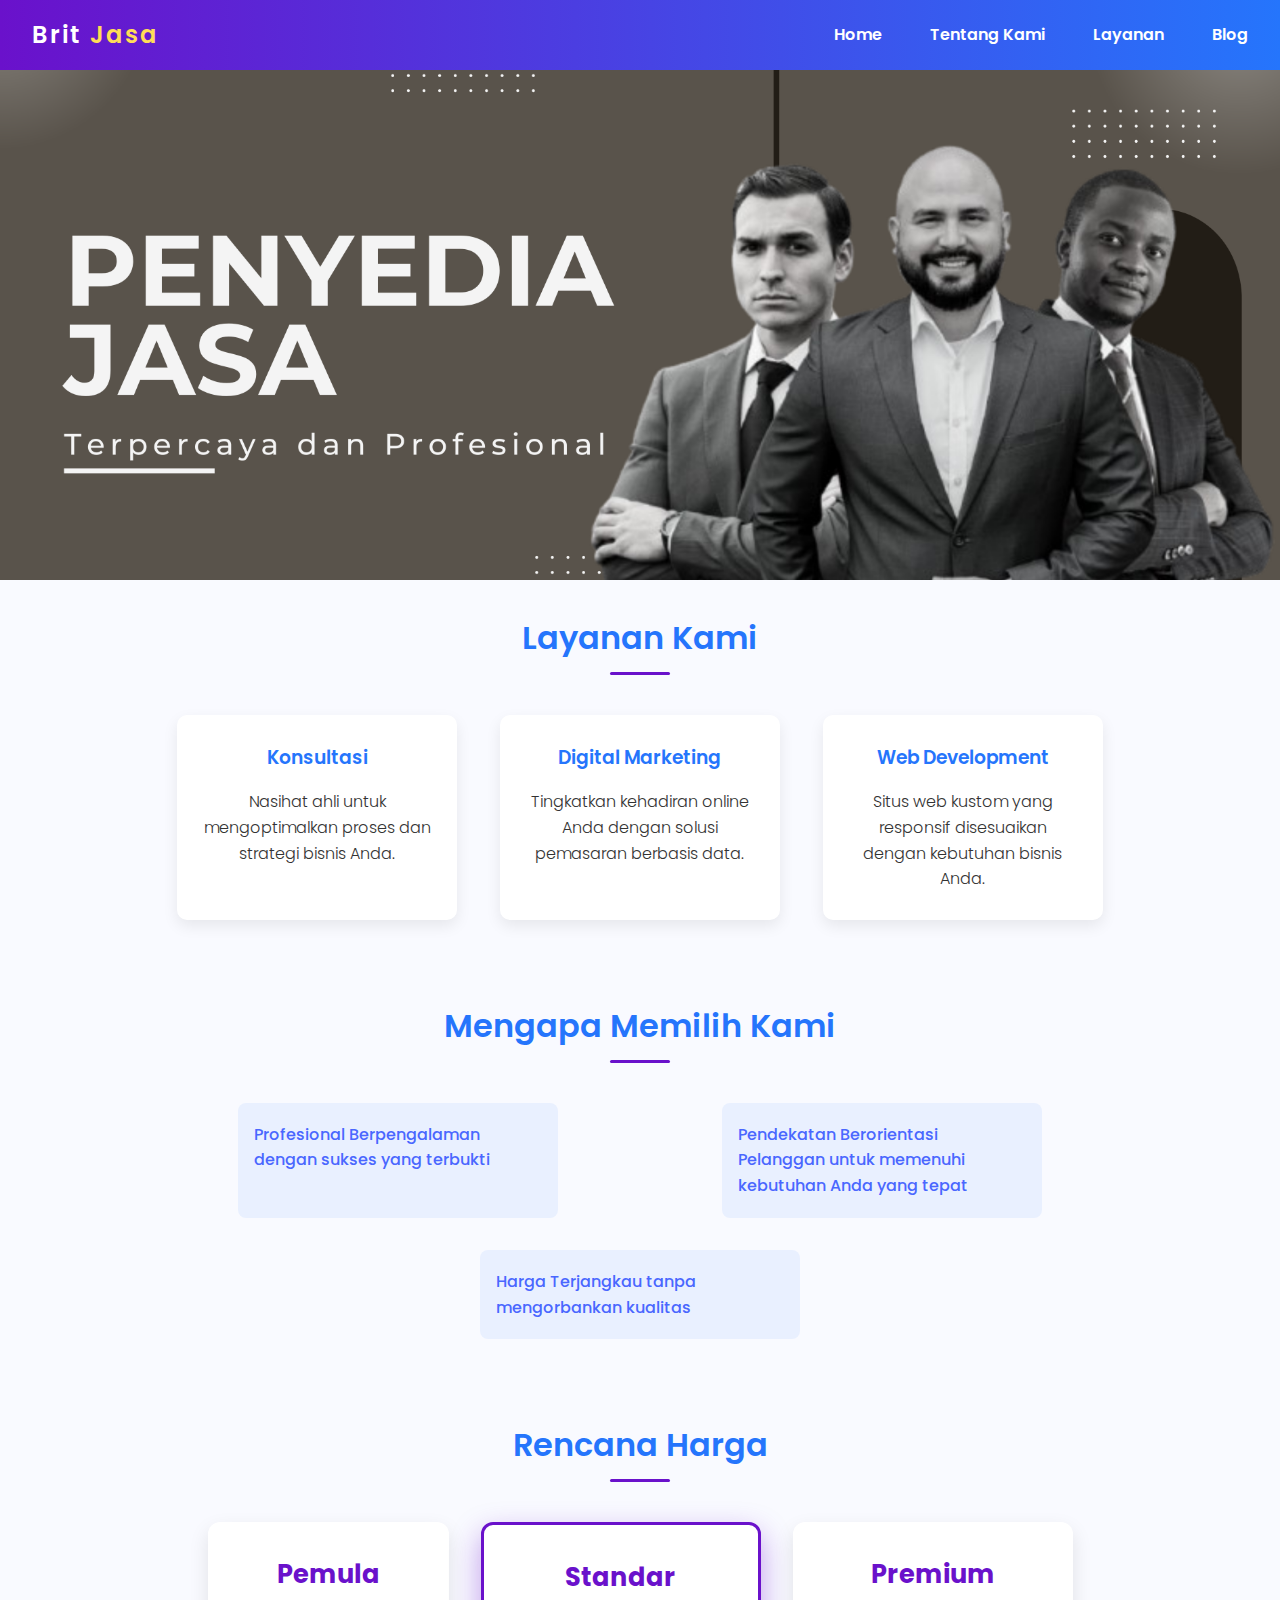
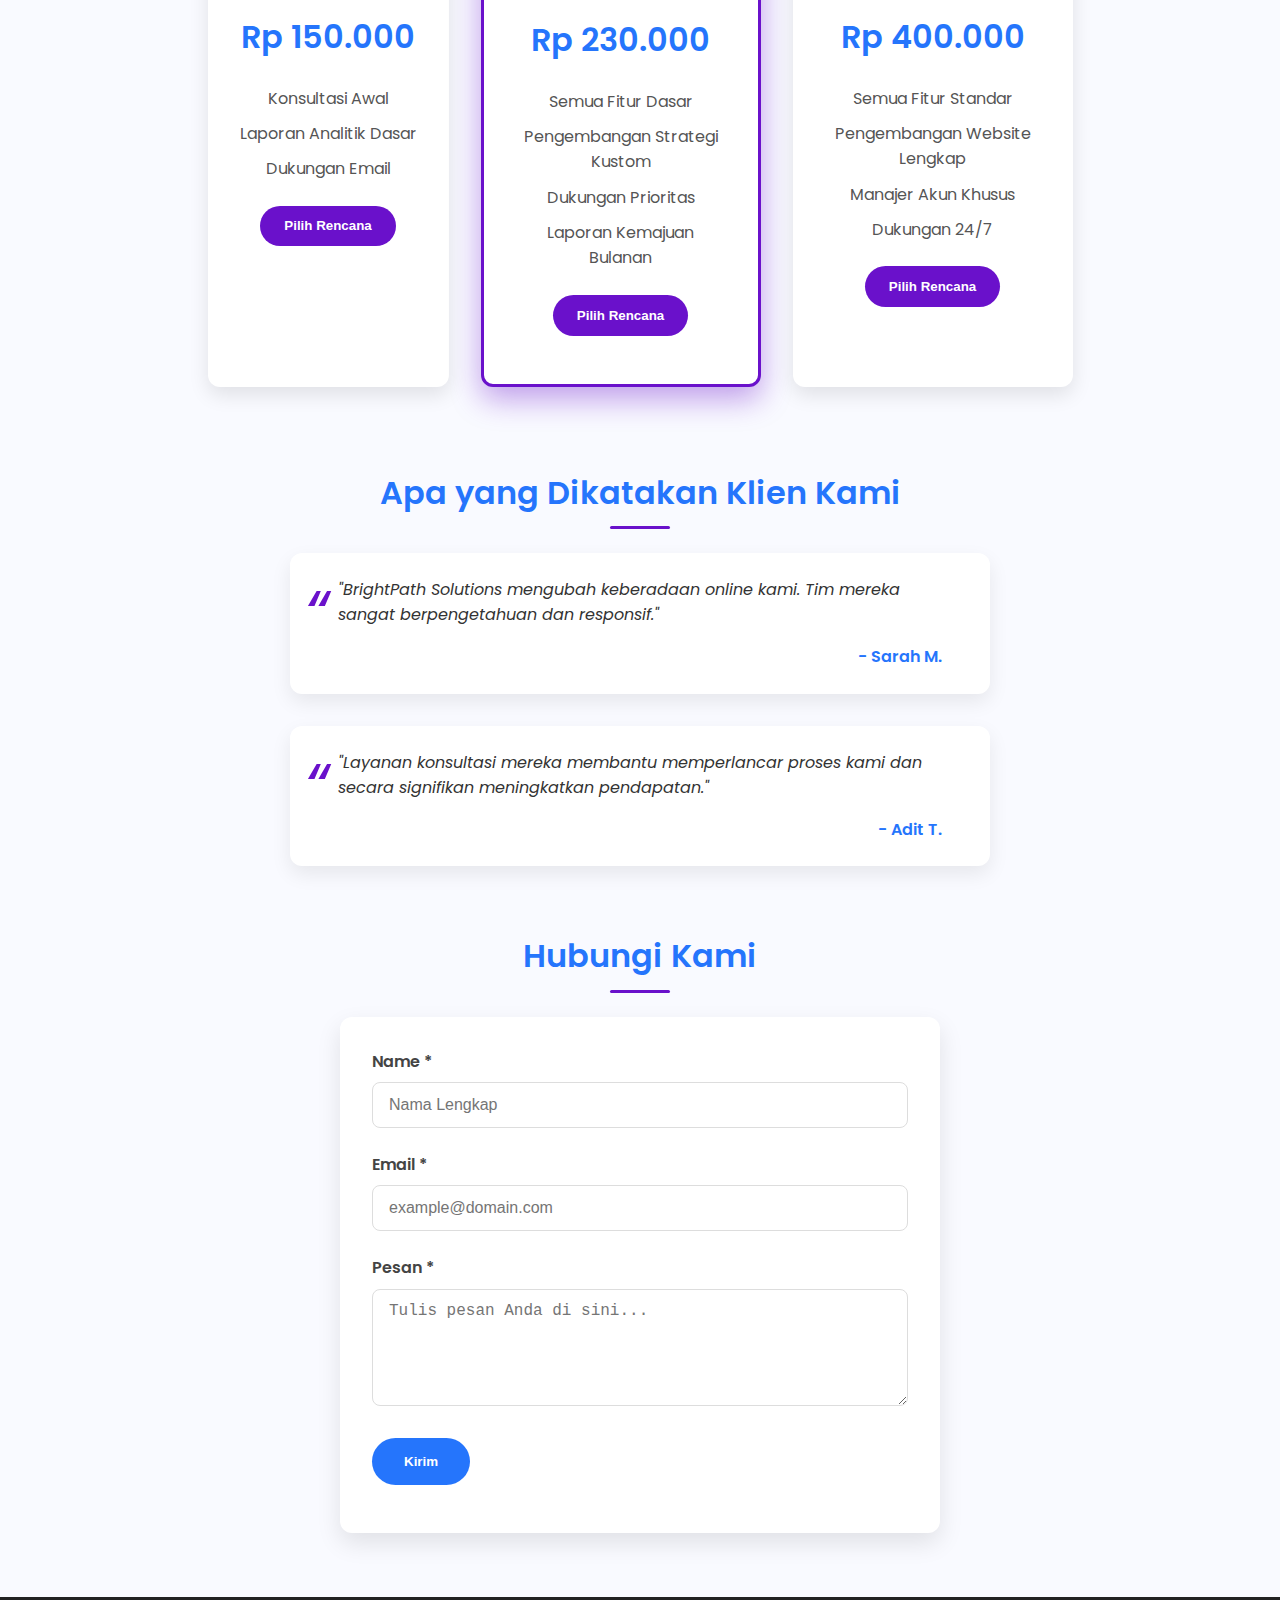
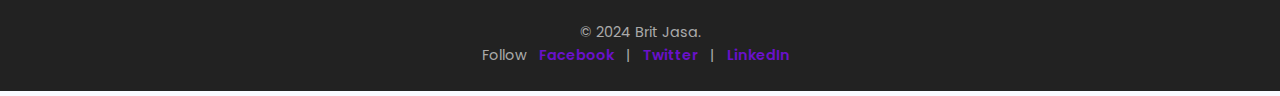
<file: index.html>
<!DOCTYPE html>
<html lang="en">
<head>
<meta charset="UTF-8" />
<meta name="viewport" content="width=device-width, initial-scale=1" />
<title>Professional Service Provider</title>
<link rel="stylesheet" href="style.css">
</head>
<body>
<header>
  <h1>Brit <span class="cor">Jasa</span></h1>
  <nav>
    <a href="index.html">Home</a>
    <a href="tentang.html">Tentang Kami</a>
    <a href="layanan.html">Layanan</a>
    <a href="blog.html">Blog</a>
  </nav>
</header>
<div class="banner">
  <img src="britch.png" alt="banner">
</div>
<main>
  <section id="services">
    <h2 class="section-title">Layanan Kami</h2>
    <div class="services-list">
      <div class="service-card">
        <h3>Konsultasi</h3>
        <p>Nasihat ahli untuk mengoptimalkan proses dan strategi bisnis Anda.</p>
      </div>
      <div class="service-card">
        <h3>Digital Marketing</h3>
        <p>Tingkatkan kehadiran online Anda dengan solusi pemasaran berbasis data.</p>
      </div>
      <div class="service-card">
        <h3>Web Development</h3>
        <p>Situs web kustom yang responsif disesuaikan dengan kebutuhan bisnis Anda.</p>
      </div>
    </div>
  </section>
  <section id="features">
    <h2 class="section-title">Mengapa Memilih Kami</h2>
    <div class="features">
      <div class="feature-item">Profesional Berpengalaman dengan sukses yang terbukti</div>
      <div class="feature-item">Pendekatan Berorientasi Pelanggan untuk memenuhi kebutuhan Anda yang tepat</div>
      <div class="feature-item">Harga Terjangkau tanpa mengorbankan kualitas</div>
    </div>
  </section>
  <section id="pricing">
    <h2 class="section-title">Rencana Harga</h2>
    <div class="pricing">
      <div class="pricing-plan">
        <h3>Pemula</h3>
        <div class="price">Rp 150.000</div>
        <ul>
          <li>Konsultasi Awal</li>
          <li>Laporan Analitik Dasar</li>
          <li>Dukungan Email</li>
        </ul>
        <button class="btn-select">Pilih Rencana</button>
      </div>
      <div class="pricing-plan popular">
        <h3>Standar</h3>
        <div class="price">Rp 230.000</div>
        <ul>
          <li>Semua Fitur Dasar</li>
          <li>Pengembangan Strategi Kustom</li>
          <li>Dukungan Prioritas</li>
          <li>Laporan Kemajuan Bulanan</li>
        </ul>
        <button class="btn-select">Pilih Rencana</button>
      </div>
      <div class="pricing-plan">
        <h3>Premium</h3>
        <div class="price">Rp 400.000</div>
        <ul>
          <li>Semua Fitur Standar</li>
          <li>Pengembangan Website Lengkap</li>
          <li>Manajer Akun Khusus</li>
          <li>Dukungan 24/7</li>
        </ul>
        <button class="btn-select">Pilih Rencana</button>
      </div>
    </div>
  </section>
  <section id="testimonials">
    <h2 class="section-title">Apa yang Dikatakan Klien Kami</h2>
    <div class="testimonials">
      <div class="testimonial-item">
        "BrightPath Solutions mengubah keberadaan online kami. Tim mereka sangat berpengetahuan dan responsif."
        <div class="testimonial-author">- Sarah M.</div>
      </div>
      <div class="testimonial-item">
        "Layanan konsultasi mereka membantu memperlancar proses kami dan secara signifikan meningkatkan pendapatan."
        <div class="testimonial-author">- Adit T.</div>
      </div>
    </div>
  </section>
  <section id="contact">
    <h2 class="section-title">Hubungi Kami</h2>
    <form id="contactForm" novalidate>
      <div class="form-group">
        <label for="name">Name *</label>
        <input type="text" id="name" name="name" placeholder="Nama Lengkap" required />
      </div>
      <div class="form-group">
        <label for="email">Email *</label>
        <input type="email" id="email" name="email" placeholder="example@domain.com" required />
      </div>
      <div class="form-group">
        <label for="message">Pesan *</label>
        <textarea id="message" name="message" rows="5" placeholder="Tulis pesan Anda di sini..." required></textarea>
      </div>
      <button type="submit">Kirim</button>
      <p id="formMessage" style="margin-top: 1rem; font-weight: 600;"></p>
    </form>
  </section>
</main>
<footer>
  <p>© 2024 Brit Jasa.</p>
  <p>
    Follow
    <a href="#" aria-label="Facebook">Facebook</a> |
    <a href="#" aria-label="Twitter">Twitter</a> |
    <a href="#" aria-label="LinkedIn">LinkedIn</a>
  </p>
</footer>
<script src="app.js"></script>
<script>
  
</script>
</body>
</html>
</file>
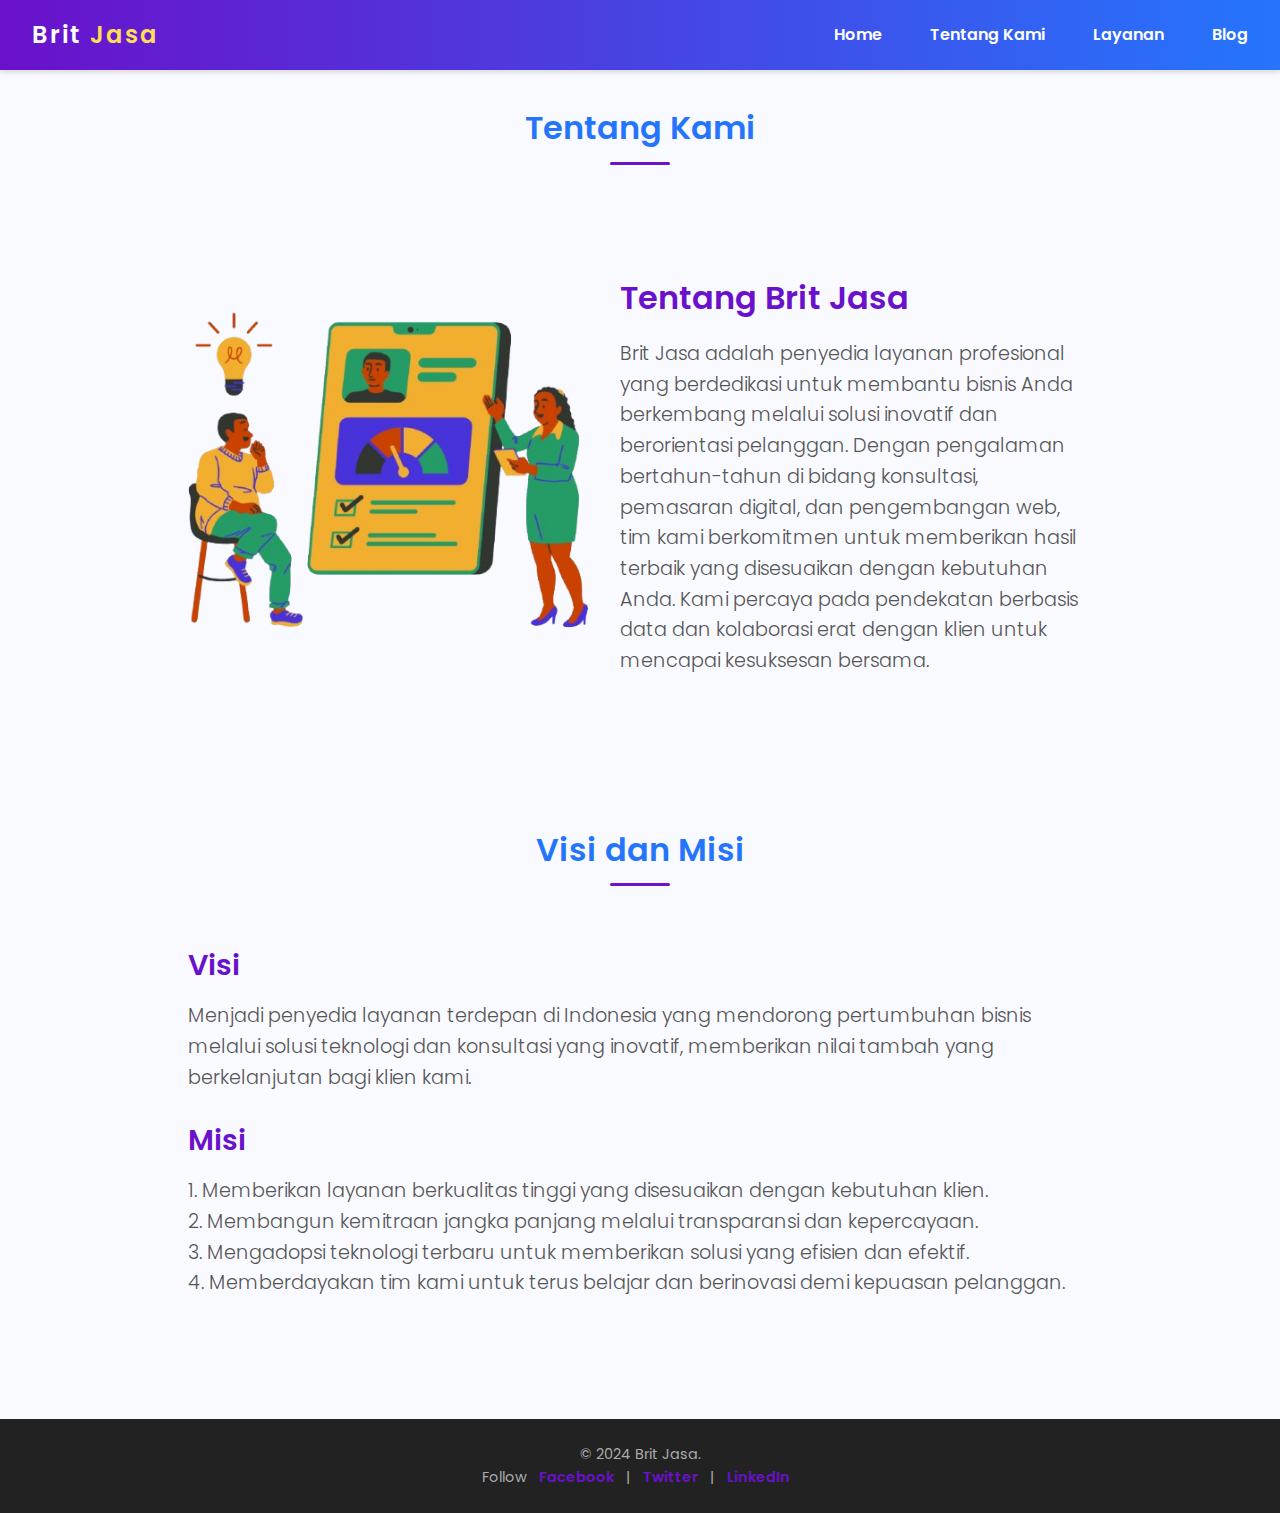
<file: tentang.html>
<!DOCTYPE html>
<html lang="en">
<head>
  <meta charset="UTF-8" />
  <meta name="viewport" content="width=device-width, initial-scale=1" />
  <title>About Us - Brit Jasa</title>
  <link rel="stylesheet" href="style.css">
</head>
<body>
  <header>
    <h1>Brit <span class="cor">Jasa</span></h1>
    <nav>
      <a href="index.html">Home</a>
      <a href="tentang.html">Tentang Kami</a>
      <a href="layanan.html">Layanan</a>
      <a href="blog.html">Blog</a>
    </nav>
  </header>
  <main>
    <section id="about">
      <h2 class="section-title">Tentang Kami</h2>
      <div class="about-container">
        <div class="about-image">
          <img src="about.png" alt="About Us Image" />
        </div>
        <div class="about-text">
          <h3>Tentang Brit Jasa</h3>
          <p>
            Brit Jasa adalah penyedia layanan profesional yang berdedikasi untuk membantu bisnis Anda berkembang melalui solusi inovatif dan berorientasi pelanggan. Dengan pengalaman bertahun-tahun di bidang konsultasi, pemasaran digital, dan pengembangan web, tim kami berkomitmen untuk memberikan hasil terbaik yang disesuaikan dengan kebutuhan Anda. Kami percaya pada pendekatan berbasis data dan kolaborasi erat dengan klien untuk mencapai kesuksesan bersama.
          </p>
        </div>
      </div>
    </section>
    <section id="vision-mission">
      <h2 class="section-title">Visi dan Misi</h2>
      <div class="vision-mission-container">
        <h3>Visi</h3>
        <p>
          Menjadi penyedia layanan terdepan di Indonesia yang mendorong pertumbuhan bisnis melalui solusi teknologi dan konsultasi yang inovatif, memberikan nilai tambah yang berkelanjutan bagi klien kami.
        </p>
        <h3>Misi</h3>
        <p>
          1. Memberikan layanan berkualitas tinggi yang disesuaikan dengan kebutuhan klien.<br>
          2. Membangun kemitraan jangka panjang melalui transparansi dan kepercayaan.<br>
          3. Mengadopsi teknologi terbaru untuk memberikan solusi yang efisien dan efektif.<br>
          4. Memberdayakan tim kami untuk terus belajar dan berinovasi demi kepuasan pelanggan.
        </p>
      </div>
    </section>
  </main>
  <footer>
    <p>© 2024 Brit Jasa.</p>
    <p>
      Follow
      <a href="#" aria-label="Facebook">Facebook</a> |
      <a href="#" aria-label="Twitter">Twitter</a> |
      <a href="#" aria-label="LinkedIn">LinkedIn</a>
    </p>
  </footer>
  <script>
    // Basic JavaScript for potential interactivity
    document.addEventListener('DOMContentLoaded', () => {
      console.log('Tentang Kami page loaded successfully');
    });
  </script>
</body>
</html>
</file>
<file: style.css>
@import url("https://fonts.googleapis.com/css2?family=Poppins:wght@300;600&display=swap");
* {
  box-sizing: border-box;
  margin: 0;
  padding: 0;
}
body {
  font-family: "Poppins", sans-serif;
  background: #f9faff;
  color: #333;
  line-height: 1.6;
}
header {
  background: linear-gradient(90deg, #6a11cb 0%, #2575fc 100%);
  color: white;
  padding: 1rem 2rem;
  display: flex;
  justify-content: space-between;
  align-items: center;
  box-shadow: 0 2px 6px rgba(0, 0, 0, 0.15);
}
header h1 {
  font-weight: 600;
  font-size: 1.5rem;
  letter-spacing: 2px;
  margin: 0;
}
.cor {
  color: #ffdd57;
}
nav {
  display: flex;
  gap: 3rem;
}
nav a {
  color: white;
  font-weight: 600;
  text-decoration: none;
  transition: color 0.3s ease;
}
nav a:hover {
  color: #ffdd57;
}
.banner {
  position: relative;
  width: 100%;
  height: 510px;
  overflow: hidden;
}
.banner img {
  width: 100%;
  height: 100%;
  object-fit: cover;
}
main {
  max-width: 1000px;
  margin: 2rem auto 4rem auto;
  padding: 0 1rem;
}
section {
  margin-bottom: 4rem;
}
h2.section-title {
  text-align: center;
  font-weight: 600;
  font-size: 2rem;
  color: #2575fc;
  margin-bottom: 1.5rem;
  position: relative;
}
h2.section-title::after {
  content: "";
  display: block;
  width: 60px;
  height: 3px;
  background: #6a11cb;
  margin: 0.5rem auto 0 auto;
  border-radius: 2px;
}
.services-list {
  display: flex;
  justify-content: space-around;
  flex-wrap: wrap;
}
.service-card {
  background: white;
  box-shadow: 0 6px 15px rgba(0, 0, 0, 0.08);
  border-radius: 10px;
  max-width: 280px;
  padding: 1.8rem 1.5rem;
  margin: 1rem;
  text-align: center;
  transition: transform 0.3s ease;
  cursor: default;
}
.service-card:hover {
  transform: translateY(-10px);
  box-shadow: 0 10px 25px rgba(0, 0, 0, 0.12);
}
.service-card h3 {
  font-weight: 600;
  margin-bottom: 1rem;
  color: #2575fc;
}
.service-card p {
  font-weight: 300;
  font-size: 1rem;
}
.features {
  display: flex;
  justify-content: space-around;
  flex-wrap: wrap;
}
.feature-item {
  max-width: 320px;
  background: #e9f0ff;
  padding: 1.2rem 1rem;
  border-radius: 8px;
  margin: 1rem;
  font-weight: 500;
  color: #4a67ff;
}
.pricing {
  display: flex;
  justify-content: center;
  flex-wrap: wrap;
}
.pricing-plan {
  background: white;
  border-radius: 12px;
  padding: 2rem 2rem 3rem 2rem;
  margin: 1rem;
  box-shadow: 0 8px 20px rgba(0, 0, 0, 0.1);
  max-width: 280px;
  text-align: center;
  position: relative;
}
.pricing-plan.popular {
  border: 3px solid #6a11cb;
  box-shadow: 0 12px 30px rgba(106, 17, 203, 0.4);
}
.pricing-plan h3 {
  font-weight: 700;
  color: #6a11cb;
  margin-bottom: 1rem;
  font-size: 1.6rem;
}
.price {
  font-size: 2rem;
  font-weight: 600;
  color: #2575fc;
  margin: 1rem 0 1.5rem 0;
}
.pricing-plan ul {
  list-style: none;
  margin-bottom: 1.5rem;
  color: #555;
  font-weight: 400;
}
.pricing-plan ul li {
  margin-bottom: 0.6rem;
}
.btn-select {
  background: #6a11cb;
  color: white;
  font-weight: 600;
  padding: 0.8rem 1.5rem;
  border-radius: 30px;
  border: none;
  cursor: pointer;
  transition: background 0.3s ease;
}
.btn-select:hover {
  background: #2575fc;
}
.testimonials {
  max-width: 700px;
  margin: 0 auto;
}
.testimonial-item {
  background: white;
  border-radius: 12px;
  box-shadow: 0 8px 20px rgba(0, 0, 0, 0.08);
  padding: 1.5rem 3rem;
  margin-bottom: 2rem;
  font-style: italic;
  position: relative;
}
.testimonial-item::before {
  content: "“";
  font-size: 4rem;
  color: #6a11cb;
  position: absolute;
  top: 10px;
  left: 15px;
}
.testimonial-author {
  margin-top: 1rem;
  font-weight: 600;
  text-align: right;
  color: #2575fc;
  font-style: normal;
}
form {
  max-width: 600px;
  margin: 0 auto;
  background: white;
  padding: 2rem;
  border-radius: 12px;
  box-shadow: 0 10px 25px rgba(0, 0, 0, 0.1);
}
form .form-group {
  margin-bottom: 1.5rem;
}
form label {
  display: block;
  margin-bottom: 0.5rem;
  font-weight: 600;
  color: #444;
}
form input[type="text"],
form input[type="email"],
form textarea {
  width: 100%;
  padding: 0.8rem 1rem;
  border-radius: 8px;
  border: 1.8px solid #ddd;
  font-size: 1rem;
  transition: border-color 0.3s ease;
  resize: vertical;
}
form input[type="text"]:focus,
form input[type="email"]:focus,
form textarea:focus {
  border-color: #6a11cb;
  outline: none;
}
form button {
  background: #2575fc;
  color: white;
  font-weight: 700;
  padding: 1rem 2rem;
  border: none;
  border-radius: 30px;
  cursor: pointer;
  transition: background 0.3s ease;
}
form button:hover {
  background: #6a11cb;
}
.about-container {
  display: flex;
  align-items: center;
  gap: 2rem;
  border-radius: 12px;
  padding: 2rem;
}
.about-image {
  flex: 1;
  max-width: 400px;
}
.about-image img {
  width: 100%;
  height: 500px;
  object-fit: cover;
  border-radius: 10px;
  transition: transform 0.3s ease;
}
.about-text {
  flex: 1;
}
.about-text h3 {
  font-weight: 600;
  font-size: 2rem;
  color: #6a11cb;
  margin-bottom: 1rem;
}
.about-text p {
  font-weight: 300;
  font-size: 1.2rem;
  color: #555;
}
.vision-mission-container {
  border-radius: 12px;
  padding: 2rem;
}
.vision-mission-container h3 {
  font-weight: 600;
  font-size: 1.8rem;
  color: #6a11cb;
  margin-bottom: 0.8rem;
}

.vision-mission-container p {
  font-weight: 300;
  font-size: 1.2rem;
  color: #555;
  margin-bottom: 1.5rem;
}
footer {
  background: #222;
  color: #aaa;
  text-align: center;
  padding: 1.5rem 1rem;
  font-size: 0.9rem;
}
footer a {
  color: #6a11cb;
  margin: 0 0.5rem;
  text-decoration: none;
  font-weight: 600;
  transition: color 0.3s ease;
}
footer a:hover {
  color: #2575fc;
}
@media (max-width: 768px) {
  .services-list,
  .features,
  .pricing {
    flex-direction: column;
    align-items: center;
  }
  .service-card,
  .feature-item,
  .pricing-plan {
    max-width: 90%;
  }
  header {
    flex-direction: column;
    align-items: flex-start;
  }
  header h1 {
    font-size: 2rem;
  }
  nav {
    margin-top: 0.5rem;
    justify-content: flex-end;
    width: 100%;
  }
  nav a {
    margin: 0 0.5rem;
  }
  .about-container {
    flex-direction: column;
    text-align: center;
    gap: 1.5rem;
  }
  .about-image {
    max-width: 100%;
  }
  .about-image img {
    height: 300px;
  }
  .about-text h3 {
    font-size: 1.8rem;
  }

  .about-text p {
    font-size: 1rem;
  }

  .vision-mission-container h3 {
    font-size: 1.6rem;
  }

  .vision-mission-container p {
    font-size: 1rem;
  }
}
</file>
